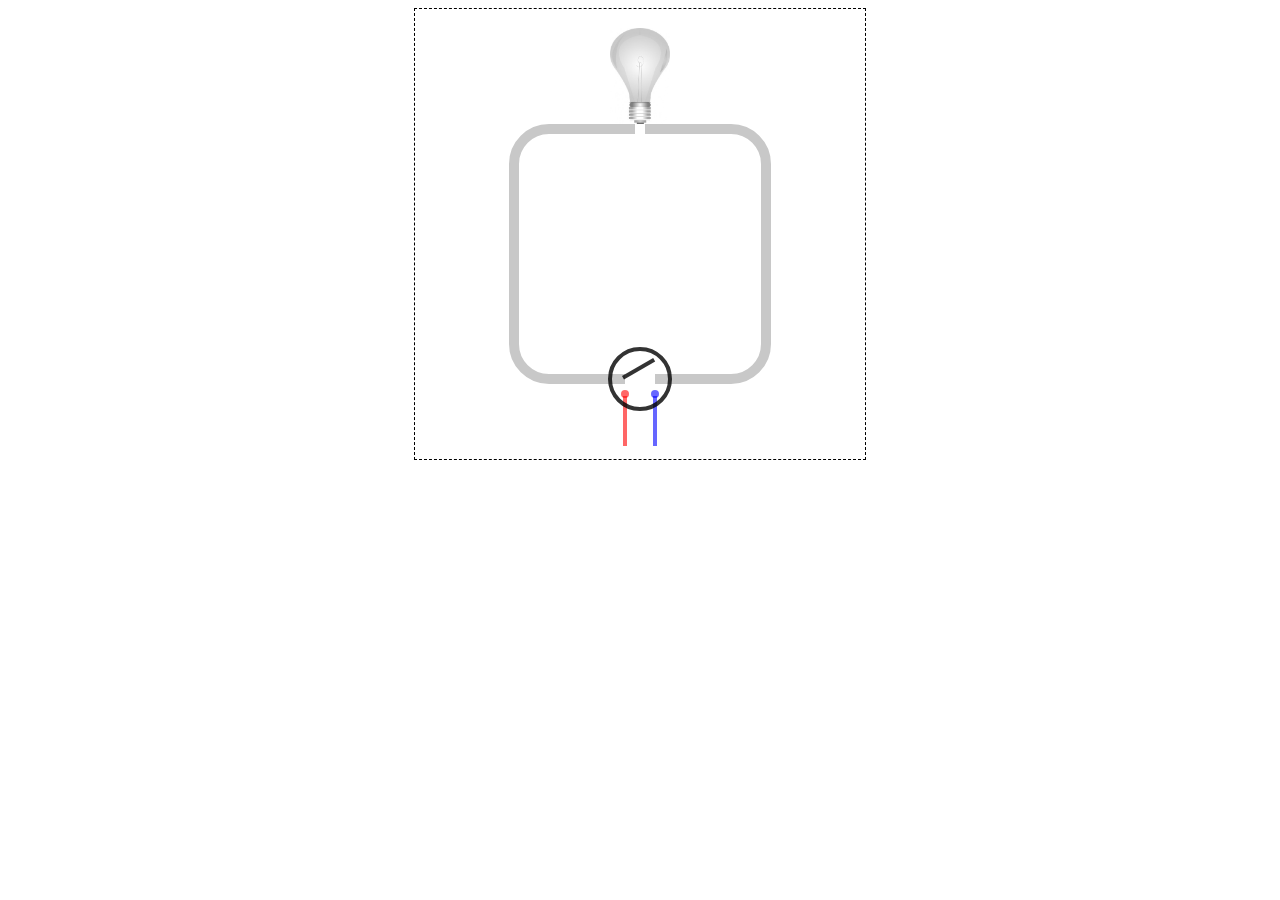
<file: index.html>
<!DOCTYPE html>
<html>
<head>
    <title>Circuit</title>
    <meta http-equiv="cache-control" content="max-age=0" />
    <meta http-equiv="cache-control" content="no-cache" />
    <meta http-equiv="expires" content="0" />
    <meta http-equiv="expires" content="Tue, 01 Jan 1980 1:00:00 GMT" />
    <meta http-equiv="pragma" content="no-cache" />
    <link rel="stylesheet" href="styles.css" type="text/css" />
</head>
<body>
    <canvas id="drawArea" width="450" height="450"></canvas>
    <script src="circuit.js"></script>
</body>
</html>
</file>
<file: styles.css>
canvas {
    padding-left: 0;
    padding-right: 0;
    margin-left: auto;
    margin-right: auto;
    display: block;
    width: 450px;
    border: 1px dashed black;
	-webkit-tap-highlight-color: transparent;
}
</file>
